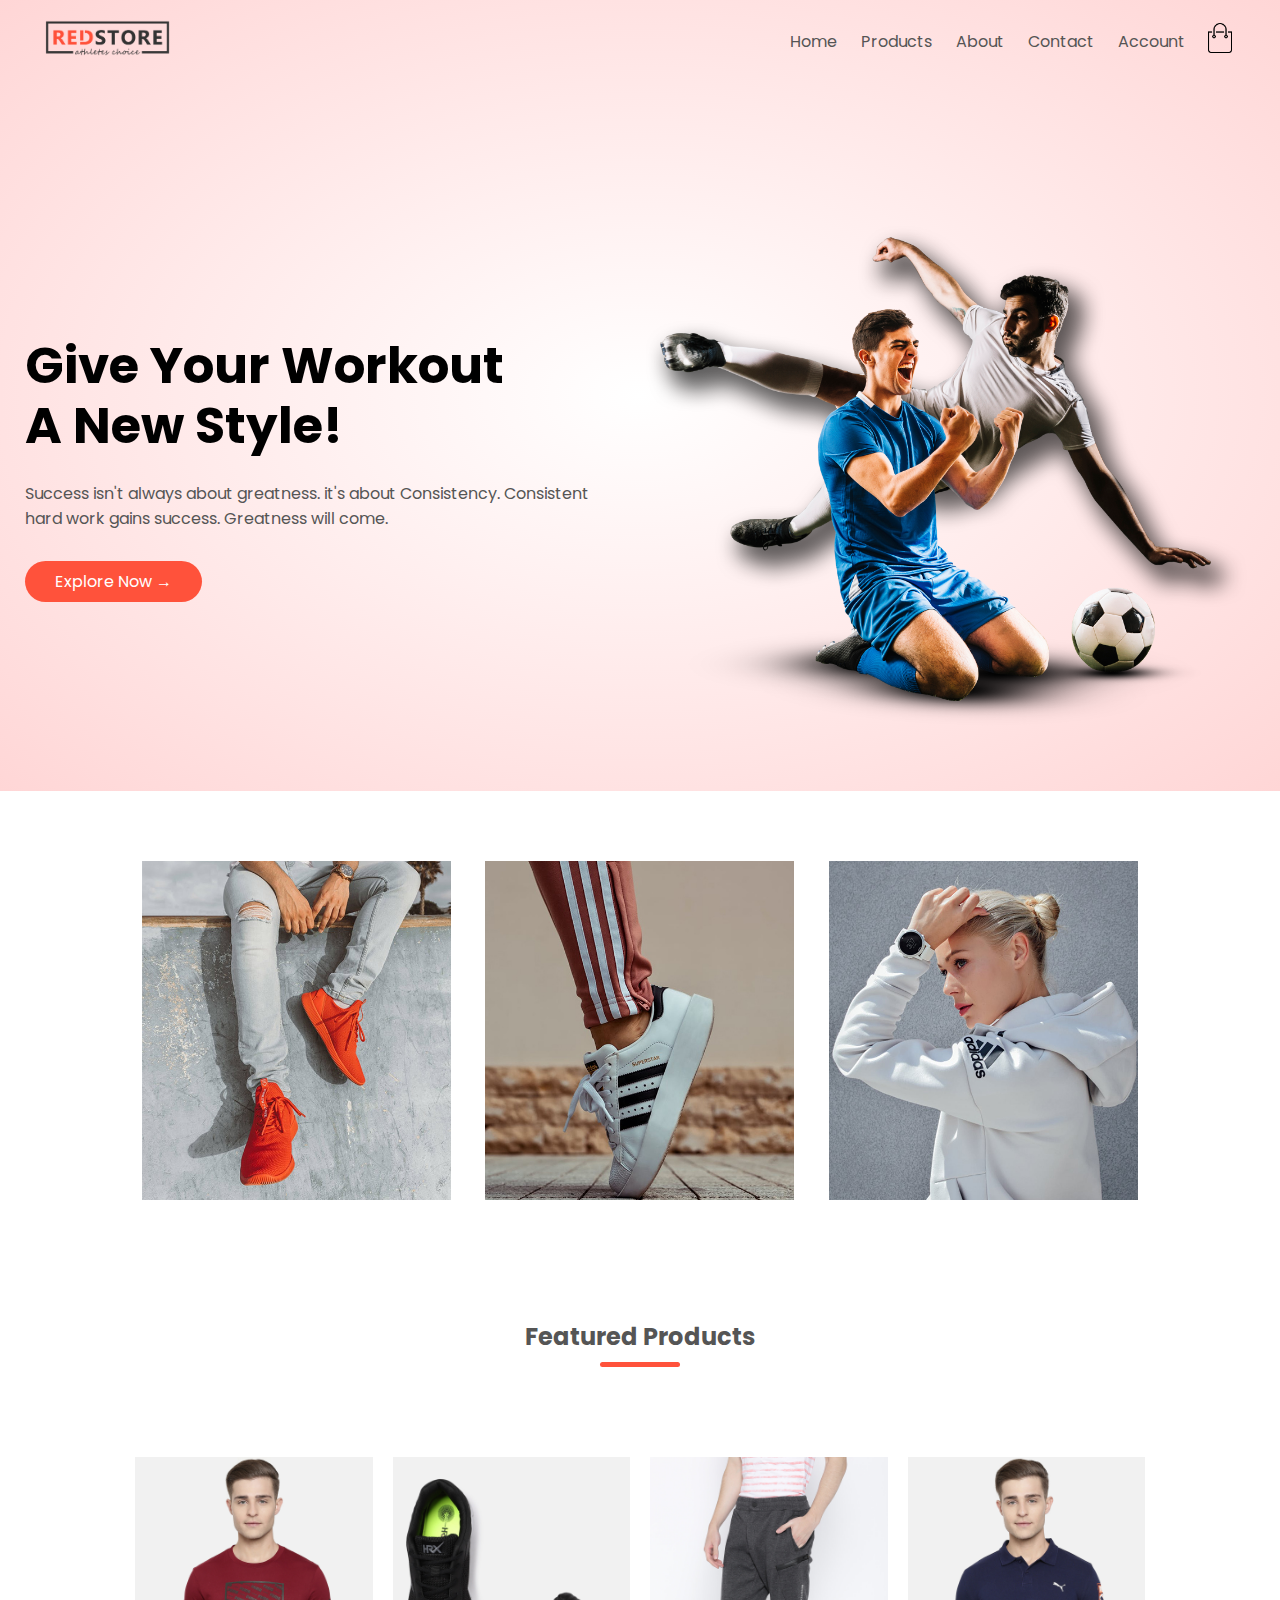
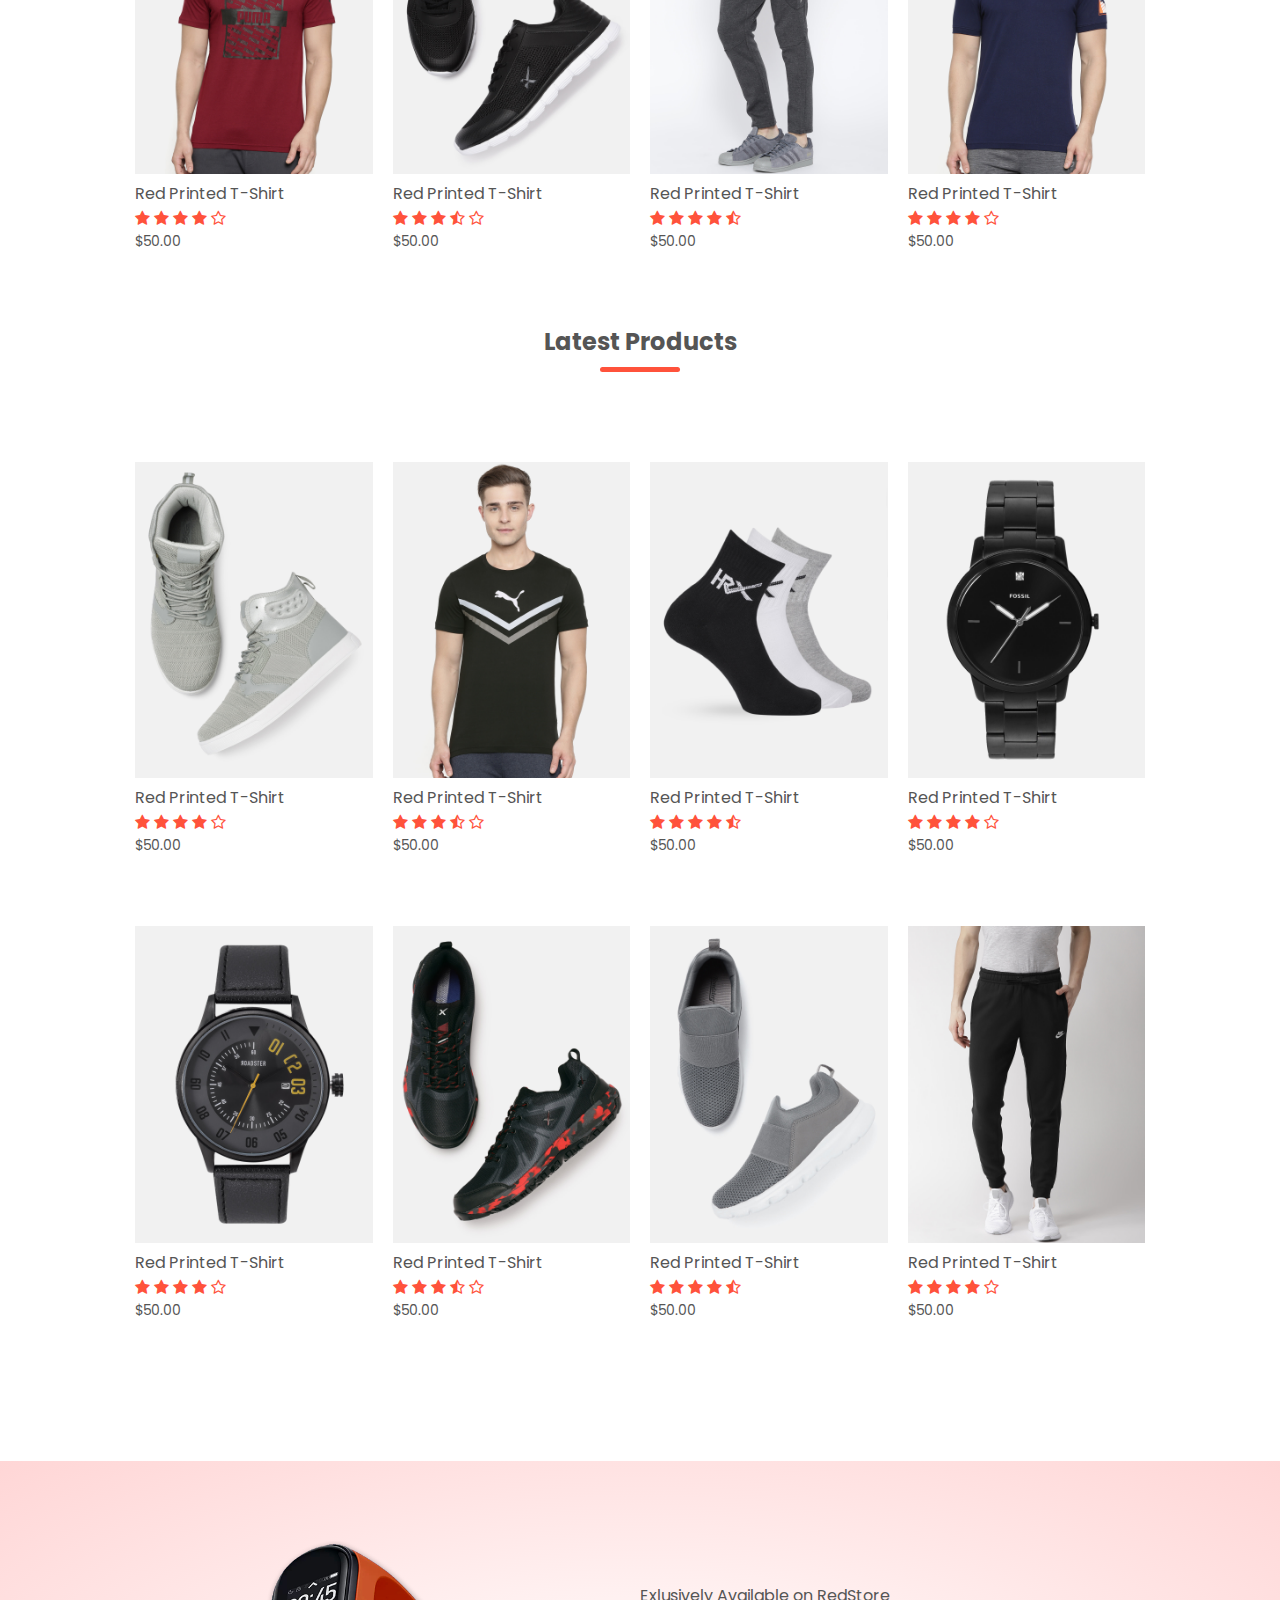
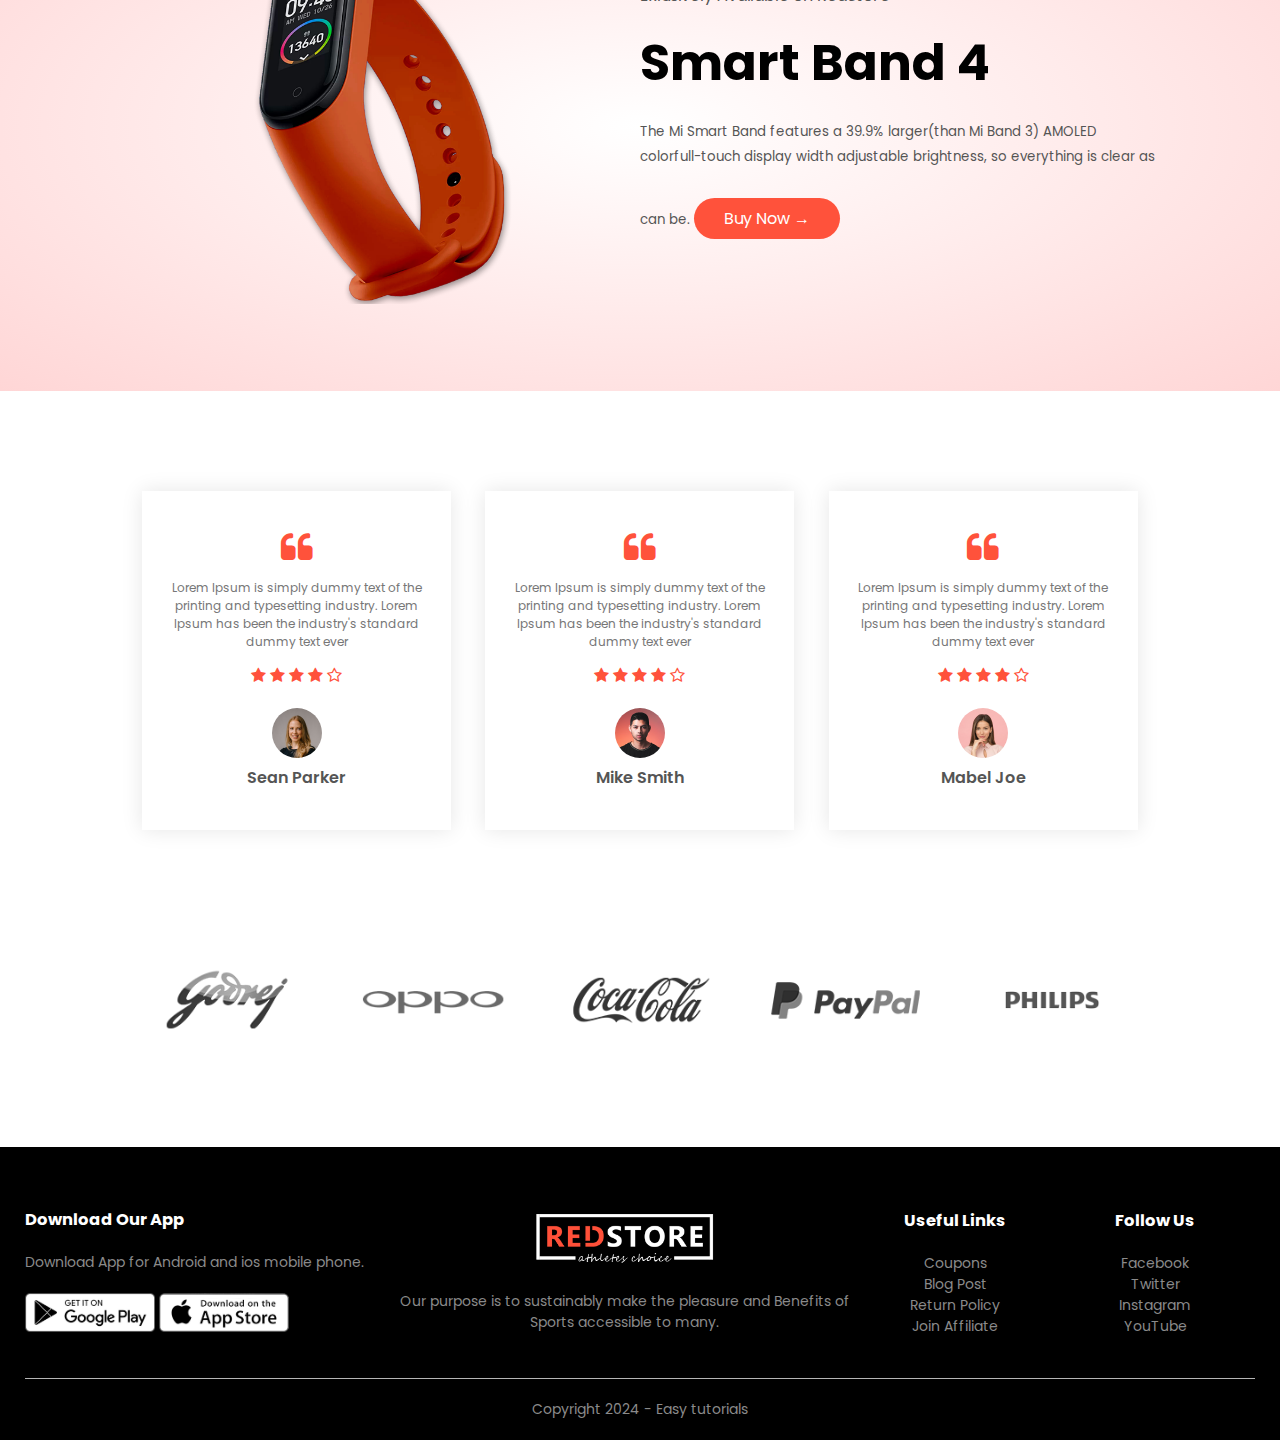
<file: index.html>
<!--  --------url of website=https://yu12suf.github.io/E-CommerceWebsite/  ----- -->
<!DOCTYPE html>
<html lang="en">
<head>
    <meta charset="UTF-8">
    <meta name="viewport" content="width=device-width, initial-scale=1.0">
    <title>Redstore | E-Commerce Website Design</title>
    <link rel="stylesheet" href="style.css">
    <link href="https://fonts.googleapis.com/css?family=Poppins:400,500,600,700,800" rel="stylesheet">
    
    <link rel="stylesheet" href="https://maxcdn.bootstrapcdn.com/font-awesome/4.7.0/css/font-awesome.min.css">
</head>
<body>

    <div class="header">
    <div class="container">
        <div class="navbar">
            <div class="logo">
               <a href="index.html"><img src="images/logo.png" width="125px"></a>
            </div>
            <nav>
                <ul id="MenuItems">
                    <li><a href="index.html">Home</a></li>
                    <li><a href="products.html">Products</a></li>
                    <li><a href="">About</a></li>
                    <li><a href="">Contact</a></li>
                    <li><a href="account.html">Account</a></li>
                </ul>
            </nav>
            <a href="cart.html"><img src="images/cart.png" width="30px" height="30px"></a>
            <img src="images/menu.png" class="menu-icon" onclick="menutoggle()">
        </div>
        <div class="row">
            <div class="col-2">
                <h1>Give Your Workout<br>A New Style!</h1>
                <p>Success isn't always about greatness. it's about 
                 Consistency. Consistent<br>hard work gains success. Greatness will come.   
                </p>
                <a href="" class="btn">Explore Now &#8594;</a>
            </div>
            <div class="col-2">
                 <img src="images/image1.png">
            </div>
        </div>
    </div>
</div>

<!--- ------------featured categories ------------ --->
    <div class="categories">
        <div class="small-container">
            <div class="row">
                <div class="col-3">
                    <img src="images/category-1.jpg">
                </div>
                <div class="col-3">
                    <img src="images/category-2.jpg">
                </div>
                <div class="col-3">
                    <img src="images/category-3.jpg">
                </div>
            </div>
        </div>
        
    </div>

<!---------------------featured products----------->    
    <div class="small-container">
        <h2 class="title">Featured Products</h2>
        <div class="row">
            <div class="col-4">
                <a href="product_details.html"><img src="images/product-1.jpg"></a>
                <a href="product_details.html"><h4>Red Printed T-Shirt</h4></a>
                <div class="rating">
                    <i class="fa fa-star"></i>
                    <i class="fa fa-star"></i>
                    <i class="fa fa-star"></i>
                    <i class="fa fa-star"></i>
                    <i class="fa fa-star-o"></i>
                </div>
                <p>$50.00</p>
            </div>
            <div class="col-4">
                <img src="images/product-2.jpg">
                <h4>Red Printed T-Shirt</h4>
                <div class="rating">
                    <i class="fa fa-star"></i>
                    <i class="fa fa-star"></i>
                    <i class="fa fa-star"></i>
                    <i class="fa fa-star-half-o"></i>
                    <i class="fa fa-star-o"></i>
                </div>
                <p>$50.00</p>
            </div>
            <div class="col-4">
                <img src="images/product-3.jpg">
                <h4>Red Printed T-Shirt</h4>
                <div class="rating">
                    <i class="fa fa-star"></i>
                    <i class="fa fa-star"></i>
                    <i class="fa fa-star"></i>
                    <i class="fa fa-star"></i>
                    <i class="fa fa-star-half-o"></i>
                </div>
                <p>$50.00</p>
            </div>
            <div class="col-4">
                <img src="images/product-4.jpg">
                <h4>Red Printed T-Shirt</h4>
                <div class="rating">
                    <i class="fa fa-star"></i>
                    <i class="fa fa-star"></i>
                    <i class="fa fa-star"></i>
                    <i class="fa fa-star"></i>
                    <i class="fa fa-star-o"></i>
                </div>
                <p>$50.00</p>
            </div>
        </div>
        <h2 class="title">Latest Products</h2>
        <div class="row">
            <div class="col-4">
                <img src="images/product-5.jpg">
                <h4>Red Printed T-Shirt</h4>
                <div class="rating">
                    <i class="fa fa-star"></i>
                    <i class="fa fa-star"></i>
                    <i class="fa fa-star"></i>
                    <i class="fa fa-star"></i>
                    <i class="fa fa-star-o"></i>
                </div>
                <p>$50.00</p>
            </div>
            <div class="col-4">
                <img src="images/product-6.jpg">
                <h4>Red Printed T-Shirt</h4>
                <div class="rating">
                    <i class="fa fa-star"></i>
                    <i class="fa fa-star"></i>
                    <i class="fa fa-star"></i>
                    <i class="fa fa-star-half-o"></i>
                    <i class="fa fa-star-o"></i>
                </div>
                <p>$50.00</p>
            </div>
            <div class="col-4">
                <img src="images/product-7.jpg">
                <h4>Red Printed T-Shirt</h4>
                <div class="rating">
                    <i class="fa fa-star"></i>
                    <i class="fa fa-star"></i>
                    <i class="fa fa-star"></i>
                    <i class="fa fa-star"></i>
                    <i class="fa fa-star-half-o"></i>
                </div>
                <p>$50.00</p>
            </div>
            <div class="col-4">
                <img src="images/product-8.jpg">
                <h4>Red Printed T-Shirt</h4>
                <div class="rating">
                    <i class="fa fa-star"></i>
                    <i class="fa fa-star"></i>
                    <i class="fa fa-star"></i>
                    <i class="fa fa-star"></i>
                    <i class="fa fa-star-o"></i>
                </div>
                <p>$50.00</p>
            </div>
        </div>
        <div class="row">
            <div class="col-4">
                <img src="images/product-9.jpg">
                <h4>Red Printed T-Shirt</h4>
                <div class="rating">
                    <i class="fa fa-star"></i>
                    <i class="fa fa-star"></i>
                    <i class="fa fa-star"></i>
                    <i class="fa fa-star"></i>
                    <i class="fa fa-star-o"></i>
                </div>
                <p>$50.00</p>
            </div>
            <div class="col-4">
                <img src="images/product-10.jpg">
                <h4>Red Printed T-Shirt</h4>
                <div class="rating">
                    <i class="fa fa-star"></i>
                    <i class="fa fa-star"></i>
                    <i class="fa fa-star"></i>
                    <i class="fa fa-star-half-o"></i>
                    <i class="fa fa-star-o"></i>
                </div>
                <p>$50.00</p>
            </div>
            <div class="col-4">
                <img src="images/product-11.jpg">
                <h4>Red Printed T-Shirt</h4>
                <div class="rating">
                    <i class="fa fa-star"></i>
                    <i class="fa fa-star"></i>
                    <i class="fa fa-star"></i>
                    <i class="fa fa-star"></i>
                    <i class="fa fa-star-half-o"></i>
                </div>
                <p>$50.00</p>
            </div>
            <div class="col-4">
                <img src="images/product-12.jpg">
                <h4>Red Printed T-Shirt</h4>
                <div class="rating">
                    <i class="fa fa-star"></i>
                    <i class="fa fa-star"></i>
                    <i class="fa fa-star"></i>
                    <i class="fa fa-star"></i>
                    <i class="fa fa-star-o"></i>
                </div>
                <p>$50.00</p>
            </div>
        </div>
    </div>
 <!----------- offer ----------->   
    <div class="offer">
        <div class="small-container">
            <div class="row">
                <div class="col-2">
                    <img src="images/exclusive.png" class="offer-img">
                </div>
                <div class="col-2">
                     <p>Exlusively Available on RedStore</p>
                     <h1>Smart Band 4</h1>
                     <small>The Mi Smart Band features a 39.9% larger(than Mi Band 3) AMOLED colorfull-touch display width
                       adjustable brightness, so everything is clear as can be.</small>
                     <a href="" class="btn">Buy Now &#8594;</a>
                </div>
            </div>
        </div>
    </div>

  <!----------- testimonial ------------->  
      <div class="testimonial">
        <div class="small-container">
            <div class="row">
                <div class="col-3">
                    <i class="fa fa-quote-left"></i>
                    <p>Lorem Ipsum is simply dummy text of the printing
                     and typesetting industry. Lorem Ipsum has been the
                     industry's standard dummy text ever   
                    </p>
                    <div class="rating">
                        <i class="fa fa-star"></i>
                        <i class="fa fa-star"></i>
                        <i class="fa fa-star"></i>
                        <i class="fa fa-star"></i>
                        <i class="fa fa-star-o"></i>
                    </div>
                    <img src="images/user-1.png">
                    <h3>Sean Parker</h3>
                </div>
                <div class="col-3">
                    <i class="fa fa-quote-left"></i>
                    <p>Lorem Ipsum is simply dummy text of the printing
                     and typesetting industry. Lorem Ipsum has been the
                     industry's standard dummy text ever   
                    </p>
                    <div class="rating">
                        <i class="fa fa-star"></i>
                        <i class="fa fa-star"></i>
                        <i class="fa fa-star"></i>
                        <i class="fa fa-star"></i>
                        <i class="fa fa-star-o"></i>
                    </div>
                    <img src="images/user-2.png">
                    <h3>Mike Smith</h3>
                </div>
                <div class="col-3">
                    <i class="fa fa-quote-left"></i>
                    <p>Lorem Ipsum is simply dummy text of the printing
                     and typesetting industry. Lorem Ipsum has been the
                     industry's standard dummy text ever   
                    </p>
                    <div class="rating">
                        <i class="fa fa-star"></i>
                        <i class="fa fa-star"></i>
                        <i class="fa fa-star"></i>
                        <i class="fa fa-star"></i>
                        <i class="fa fa-star-o"></i>
                    </div>
                    <img src="images/user-3.png">
                    <h3>Mabel Joe</h3>
                </div>
            </div>
        </div>
      </div>
 <!---------- brands ------------>  
      <div class="brands">
           <div class="small-container">
               <div class="row">
                   <div class="col-5">
                        <img src="images/logo-godrej.png">
                   </div>
                   <div class="col-5">
                        <img src="images/logo-oppo.png">
                   </div>
                   <div class="col-5">
                        <img src="images/logo-coca-cola.png">
                   </div>
                   <div class="col-5">
                        <img src="images/logo-paypal.png">
                   </div>
                   <div class="col-5">
                        <img src="images/logo-philips.png">
                   </div>
               </div>
           </div>
      </div> 
      
 <!------------ footer ----------> 
 <div class="footer">
    <div class="container">
        <div class="row">
            <div class="footer-col-1">
                <h3>Download Our App</h3>
                <p>Download App for Android and ios mobile phone.</p>
                <div class="app-logo">
                    <img src="images/play-store.png">
                    <img src="images/app-store.png">
                </div>
            </div>
            <div class="footer-col-2">
                <img src="images/logo-white.png">
                <p>Our purpose is to sustainably make the pleasure and
                Benefits of Sports accessible to many.</p>
            </div>
            <div class="footer-col-3">
                <h3>Useful Links</h3>
                <ul>
                    <li>Coupons</li>
                    <li>Blog Post</li>
                    <li>Return Policy</li>
                    <li>Join Affiliate</li>
                </ul>
            </div>
            <div class="footer-col-4">
                <h3>Follow Us</h3>
                <ul>
                    <li>Facebook</li>
                    <li>Twitter</li>
                    <li>Instagram</li>
                    <li>YouTube</li>
                </ul>
            </div>
        </div>
        <hr>
        <p class="copyright">Copyright 2024 - Easy tutorials</p>
    </div>
 </div>    
<!---------- js for toggle menu---------->
    <script>
        var MenuItems = document.getElementById("MenuItems");

        MenuItems.style.maxHeight = "0px";

        function menutoggle(){
            if(MenuItems.style.maxHeight == "0px"){
                MenuItems.style.maxHeight = "200px";
            }else{
                MenuItems.style.maxHeight = "0";
            }
        }
    </script>
</body>
</html>
</file>
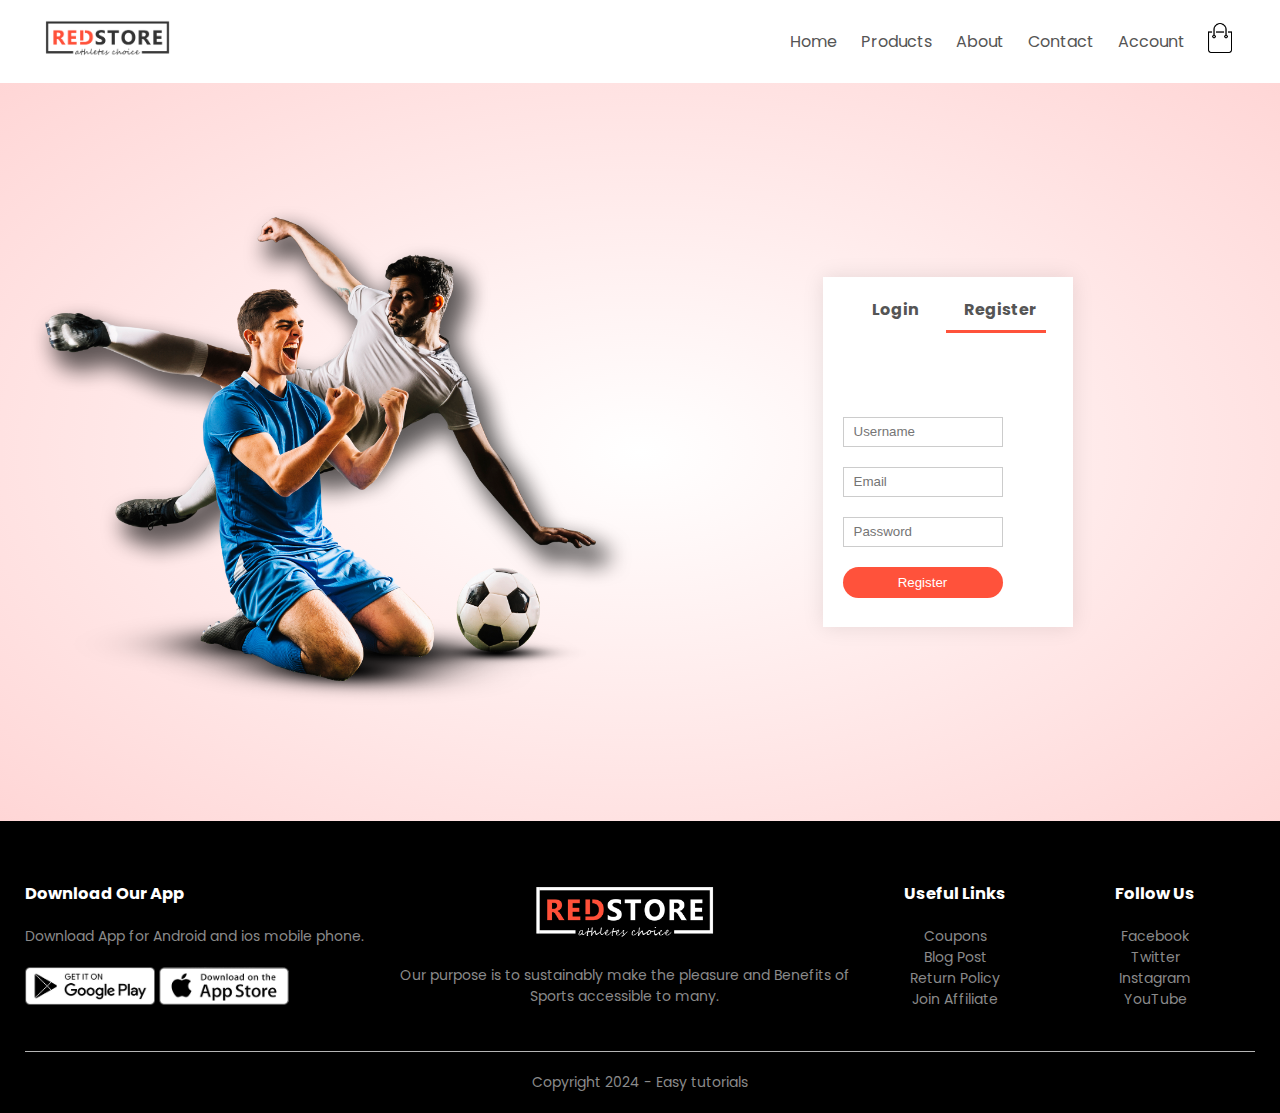
<file: account.html>
<!DOCTYPE html>
<html lang="en">
<head>
    <meta charset="UTF-8">
    <meta name="viewport" content="width=device-width, initial-scale=1.0">
    <title>All Products - Redstore</title>
    <link rel="stylesheet" href="style.css">
    <link href="https://fonts.googleapis.com/css?family=Poppins:400,500,600,700,800" rel="stylesheet">
    
    <link rel="stylesheet" href="https://maxcdn.bootstrapcdn.com/font-awesome/4.7.0/css/font-awesome.min.css">
</head>
<body>

    
    <div class="container">
        <div class="navbar">
            <div class="logo">
                <a href="index.html"><img src="images/logo.png" width="125px"></a>
            </div>
            <nav>
                <ul id="MenuItems">
                    <li><a href="index.html">Home</a></li>
                    <li><a href="products.html">Products</a></li>
                    <li><a href="">About</a></li>
                    <li><a href="">Contact</a></li>
                    <li><a href="account.html">Account</a></li>
                </ul>
            </nav>
            <a href="cart.html"><img src="images/cart.png" width="30px" height="30px"></a>
            <img src="images/menu.png" class="menu-icon" onclick="menutoggle()">
        </div>
        
    </div>

  <!----------account page-------->
  <div class="account-page">
    <div class="container">
        <div class="row">
            <div class="col-2">
                <img src="images/image1.png" width="100%">
            </div>
            <div class="col-2">
                <div class="form-container">
                    <div class="form-btn">
                        <span onclick="login()">Login</span>
                        <span onclick="register()">Register</span>
                        <hr id="Indicator">
                    </div>

                    <form id="LoginForm">
                        <input type="text" placeholder="Username">
                        <input type="password" placeholder="Password">
                        <button type="submit" class="btn">Login</button>
                        <a href="">Forgot password</a>
                    </form>

                    <form id="RegForm">
                        <input type="text" placeholder="Username">
                        <input type="email" placeholder="Email">
                        <input type="password" placeholder="Password">
                        <button type="submit" class="btn">Register</button>
                        
                    </form>
                </div>
            </div>
        </div>
    </div>
  </div>

 <!------------ footer ----------> 
 <div class="footer">
    <div class="container">
        <div class="row">
            <div class="footer-col-1">
                <h3>Download Our App</h3>
                <p>Download App for Android and ios mobile phone.</p>
                <div class="app-logo">
                    <img src="images/play-store.png">
                    <img src="images/app-store.png">
                </div>
            </div>
            <div class="footer-col-2">
                <img src="images/logo-white.png">
                <p>Our purpose is to sustainably make the pleasure and
                Benefits of Sports accessible to many.</p>
            </div>
            <div class="footer-col-3">
                <h3>Useful Links</h3>
                <ul>
                    <li>Coupons</li>
                    <li>Blog Post</li>
                    <li>Return Policy</li>
                    <li>Join Affiliate</li>
                </ul>
            </div>
            <div class="footer-col-4">
                <h3>Follow Us</h3>
                <ul>
                    <li>Facebook</li>
                    <li>Twitter</li>
                    <li>Instagram</li>
                    <li>YouTube</li>
                </ul>
            </div>
        </div>
        <hr>
        <p class="copyright">Copyright 2024 - Easy tutorials</p>
    </div>
 </div>    
<!---------- js for toggle menu---------->
    <script>
        var MenuItems = document.getElementById("MenuItems");

        MenuItems.style.maxHeight = "0px";

        function menutoggle(){
            if(MenuItems.style.maxHeight == "0px"){
                MenuItems.style.maxHeight = "200px";
            }else{
                MenuItems.style.maxHeight = "0";
            }
        }
    </script>

 <!------------js for toggle form-------->  
     <script>
        var LoginForm = document.getElementById("LoginForm");
        var RegForm = document.getElementById("RegForm");
        var Indicator = document.getElementById("Indicator");

        function register(){
            RegForm.style.transform = "translateX(0px)";
            LoginForm.style.transform = "translateX(0px)";
            Indicator.style.transform = "translateX(100px)";
        }
        function login(){
            RegForm.style.transform = "translateX(300px)";
            LoginForm.style.transform = "translateX(300px)";
            Indicator.style.transform = "translateX(0px)";
        }
     </script> 

</body>
</html>
</file>
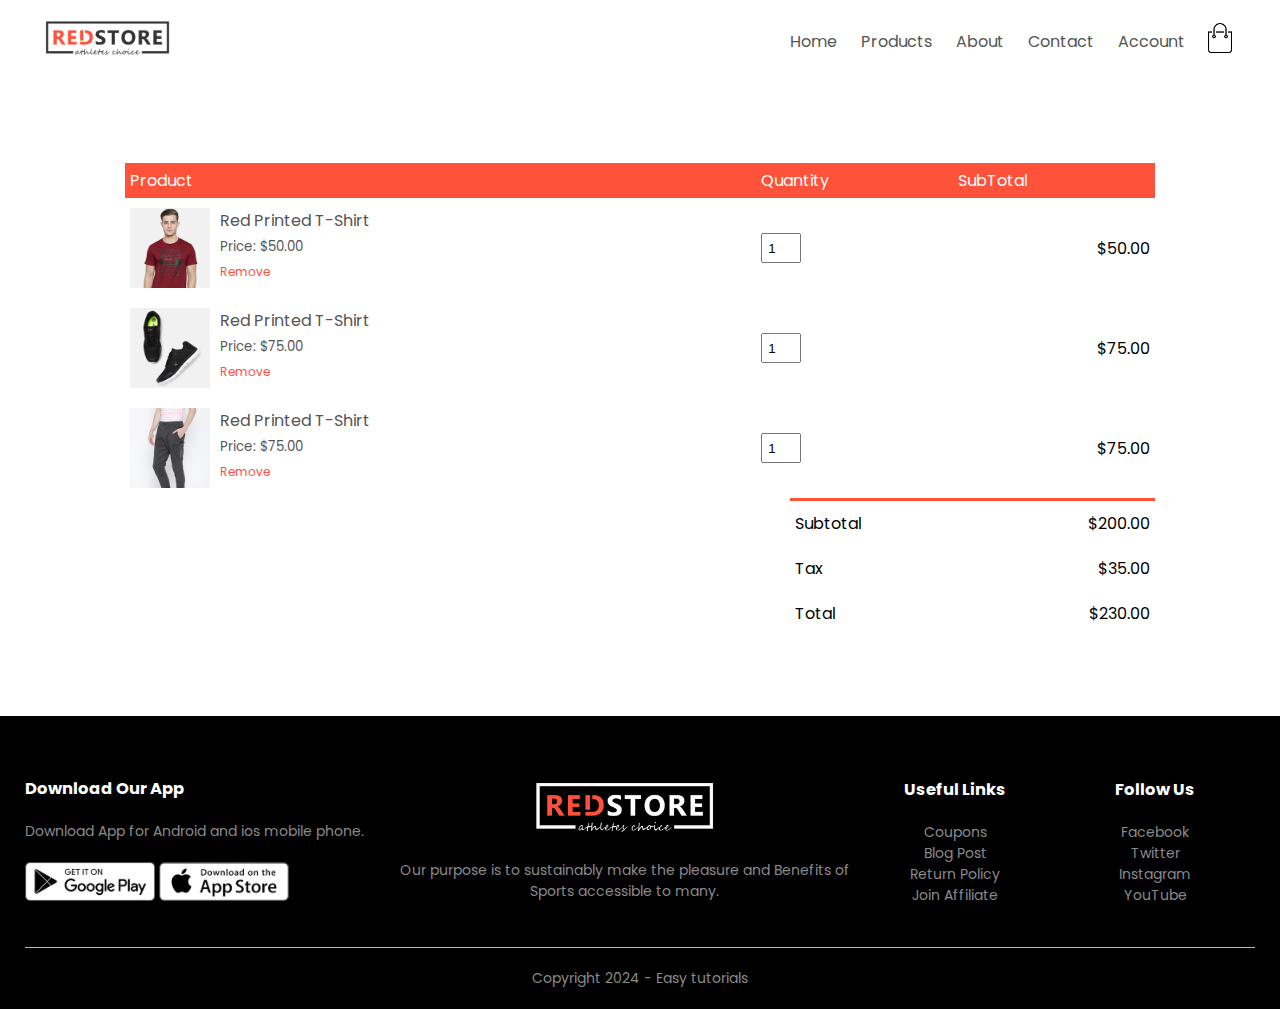
<file: cart.html>
<!DOCTYPE html>
<html lang="en">
<head>
    <meta charset="UTF-8">
    <meta name="viewport" content="width=device-width, initial-scale=1.0">
    <title>All Products - Redstore</title>
    <link rel="stylesheet" href="style.css">
    <link href="https://fonts.googleapis.com/css?family=Poppins:400,500,600,700,800" rel="stylesheet">
    
    <link rel="stylesheet" href="https://maxcdn.bootstrapcdn.com/font-awesome/4.7.0/css/font-awesome.min.css">
</head>
<body>

    
    <div class="container">
        <div class="navbar">
            <div class="logo">
                <a href="index.html"><img src="images/logo.png" width="125px"></a>
            </div>
            <nav>
                <ul id="MenuItems">
                    <li><a href="index.html">Home</a></li>
                    <li><a href="products.html">Products</a></li>
                    <li><a href="">About</a></li>
                    <li><a href="">Contact</a></li>
                    <li><a href="account.html">Account</a></li>
                </ul>
            </nav>
            <a href="cart.html"><img src="images/cart.png" width="30px" height="30px"></a>
            <img src="images/menu.png" class="menu-icon" onclick="menutoggle()">
        </div>
        
    </div>

  <!---------cart items details---------->  

  <div class="small-container cart-page">

    <table>
        <tr>
            <th>Product</th>
            <th>Quantity</th>
            <th>SubTotal</th>
        </tr>
        <tr>
            <td>
                <div class="cart-info">
                    <img src="images/buy-1.jpg">
                    <div>
                        <p>Red Printed T-Shirt</p>
                        <small>Price: $50.00</small>
                        <br>
                        <a href="">Remove</a>
                    </div>
                </div>
            </td>
            <td><input type="number" value="1"></td>
            <td>$50.00</td>
        </tr>
        <tr>
            <td>
                <div class="cart-info">
                    <img src="images/buy-2.jpg">
                    <div>
                        <p>Red Printed T-Shirt</p>
                        <small>Price: $75.00</small>
                        <br>
                        <a href="">Remove</a>
                    </div>
                </div>
            </td>
            <td><input type="number" value="1"></td>
            <td>$75.00</td>
        </tr>
        <tr>
            <td>
                <div class="cart-info">
                    <img src="images/buy-3.jpg">
                    <div>
                        <p>Red Printed T-Shirt</p>
                        <small>Price: $75.00</small>
                        <br>
                        <a href="">Remove</a>
                    </div>
                </div>
            </td>
            <td><input type="number" value="1"></td>
            <td>$75.00</td>
        </tr>
    </table>

    <div class="total-price">

        <table>
            <tr>
                <td>Subtotal</td>
                <td>$200.00</td>
            </tr>
            <tr>
                <td>Tax</td>
                <td>$35.00</td>
            </tr>
            <tr>
                <td>Total</td>
                <td>$230.00</td>
            </tr>
        </table>
    </div>
  </div>

 <!------------ footer ----------> 
 <div class="footer">
    <div class="container">
        <div class="row">
            <div class="footer-col-1">
                <h3>Download Our App</h3>
                <p>Download App for Android and ios mobile phone.</p>
                <div class="app-logo">
                    <img src="images/play-store.png">
                    <img src="images/app-store.png">
                </div>
            </div>
            <div class="footer-col-2">
                <img src="images/logo-white.png">
                <p>Our purpose is to sustainably make the pleasure and
                Benefits of Sports accessible to many.</p>
            </div>
            <div class="footer-col-3">
                <h3>Useful Links</h3>
                <ul>
                    <li>Coupons</li>
                    <li>Blog Post</li>
                    <li>Return Policy</li>
                    <li>Join Affiliate</li>
                </ul>
            </div>
            <div class="footer-col-4">
                <h3>Follow Us</h3>
                <ul>
                    <li>Facebook</li>
                    <li>Twitter</li>
                    <li>Instagram</li>
                    <li>YouTube</li>
                </ul>
            </div>
        </div>
        <hr>
        <p class="copyright">Copyright 2024 - Easy tutorials</p>
    </div>
 </div>    
<!---------- js for toggle menu---------->
    <script>
        var MenuItems = document.getElementById("MenuItems");

        MenuItems.style.maxHeight = "0px";

        function menutoggle(){
            if(MenuItems.style.maxHeight == "0px"){
                MenuItems.style.maxHeight = "200px";
            }else{
                MenuItems.style.maxHeight = "0";
            }
        }
    </script>

</body>
</html>
</file>
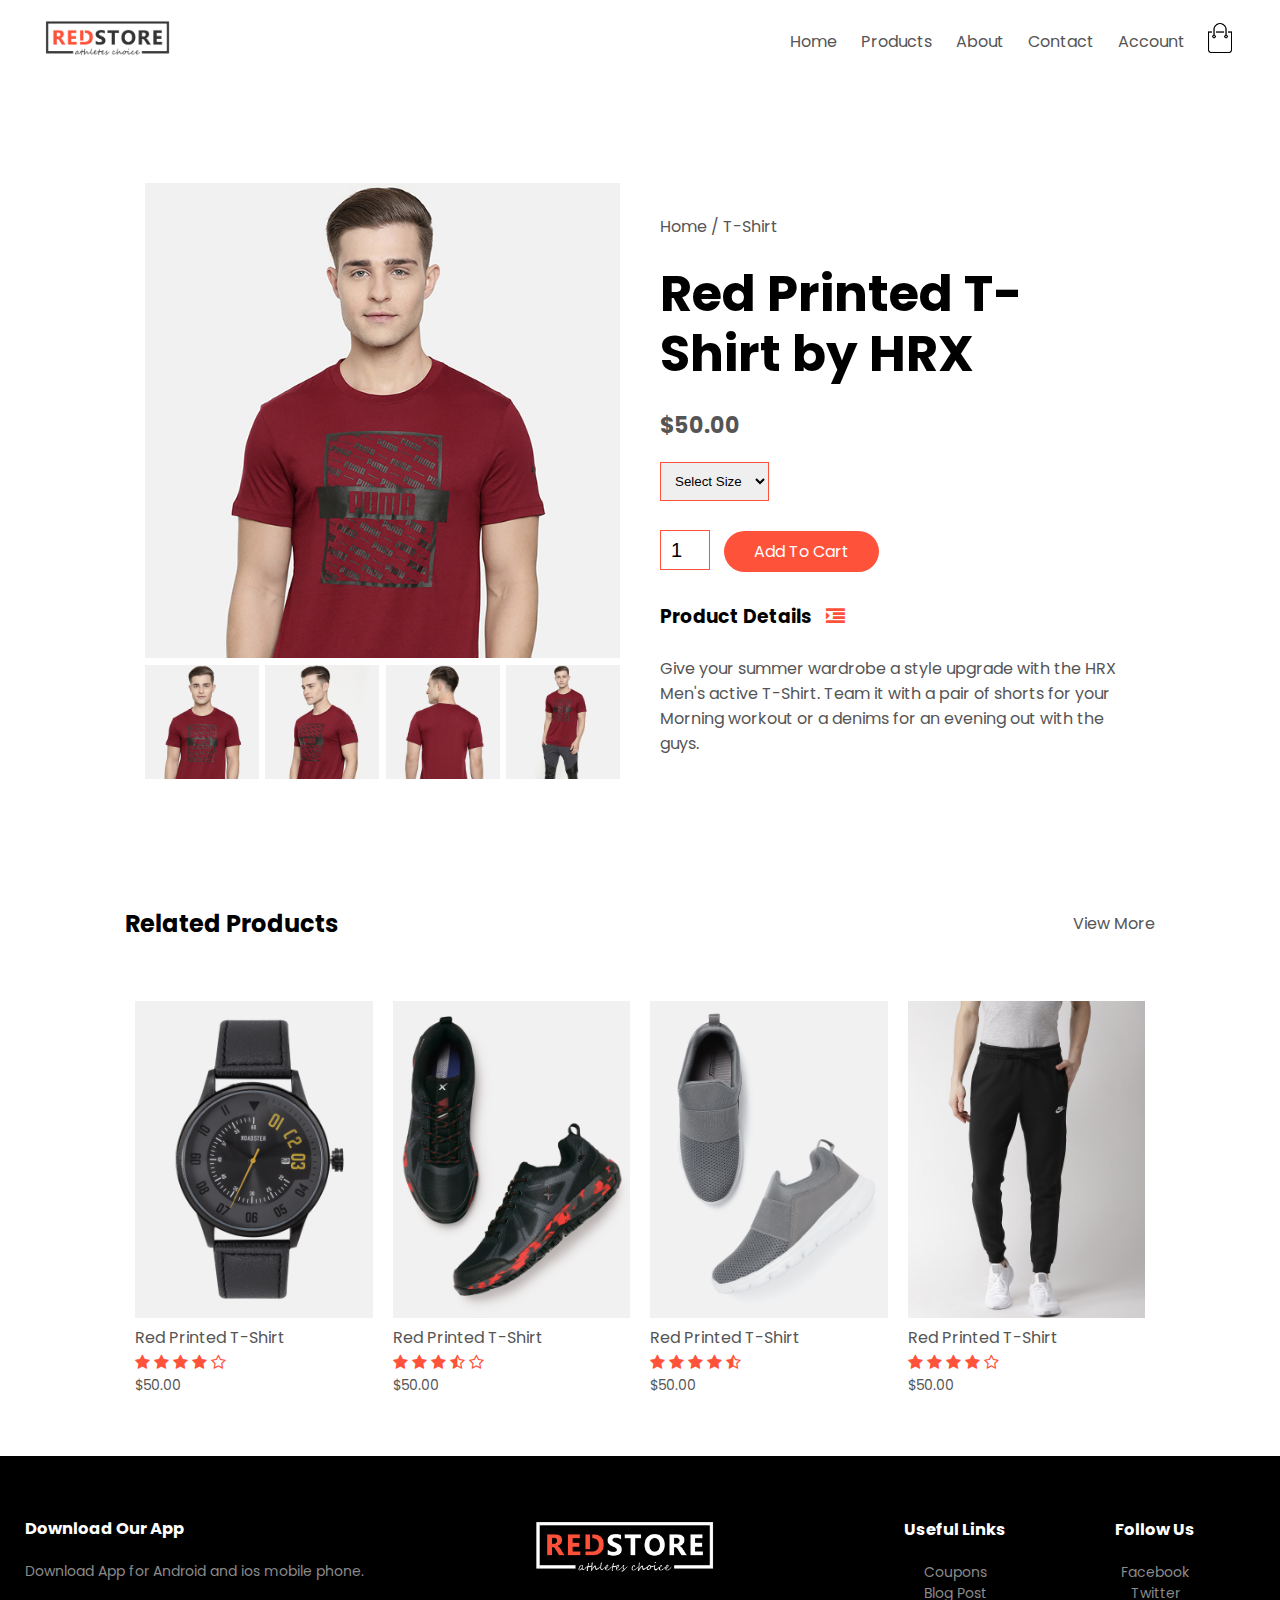
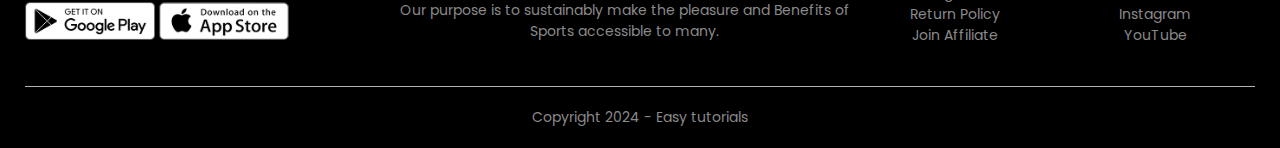
<file: product_details.html>
<!DOCTYPE html>
<html lang="en">
<head>
    <meta charset="UTF-8">
    <meta name="viewport" content="width=device-width, initial-scale=1.0">
    <title>All Products - Redstore</title>
    <link rel="stylesheet" href="style.css">
    <link href="https://fonts.googleapis.com/css?family=Poppins:400,500,600,700,800" rel="stylesheet">
    
    <link rel="stylesheet" href="https://maxcdn.bootstrapcdn.com/font-awesome/4.7.0/css/font-awesome.min.css">
</head>
<body>

    
    <div class="container">
        <div class="navbar">
            <div class="logo">
                <a href="index.html"><img src="images/logo.png" width="125px"></a>
            </div>
            <nav>
                <ul id="MenuItems">
                    <li><a href="index.html">Home</a></li>
                    <li><a href="products.html">Products</a></li>
                    <li><a href="">About</a></li>
                    <li><a href="">Contact</a></li>
                    <li><a href="account.html">Account</a></li>
                </ul>
            </nav>
            <a href="cart.html"><img src="images/cart.png" width="30px" height="30px"></a>
            <img src="images/menu.png" class="menu-icon" onclick="menutoggle()">
        </div>
        
    </div>

    <!---------------- single product details ------------>

    <div class="small-container single-product">
        <div class="row">
            <div class="col-2">
                <img src="images/gallery-1.jpg" width="100%" id="productImg">
                <div class="small-img-row">
                    <div class="small-img-col">
                        <img src="images/gallery-1.jpg" width="100%" class="small-img">
                    </div>
                    <div class="small-img-col">
                        <img src="images/gallery-2.jpg" width="100%" class="small-img">
                    </div>
                    <div class="small-img-col">
                        <img src="images/gallery-3.jpg" width="100%" class="small-img">
                    </div>
                    <div class="small-img-col">
                        <img src="images/gallery-4.jpg" width="100%" class="small-img">
                    </div>
                </div>
            </div>
            <div class="col-2">
                 <p>Home / T-Shirt</p>
                 <h1>Red Printed T-Shirt by HRX</h1>
                 <h4>$50.00</h4>
                 <select>
                    <option>Select Size</option>
                    <option>XXL</option>
                    <option>XL</option>
                    <option>Large</option>
                    <option>Medium</option>
                    <option>Small</option>
                 </select>
                 <input type="number" value="1">
                 <a href="" class="btn">Add To Cart</a>
                 <h3>Product Details <i class="fa fa-indent"></i></h3>
                 <br>
                 <p>Give your summer wardrobe a style upgrade with the HRX
                  Men's active T-Shirt. Team it with a pair of shorts for your 
                  Morning workout or a denims for an evening out with the guys.</p>
            </div>
        </div>
    </div>
  <!-------------title---------->
    <div class="small-container">
        <div class="row row-2">
            <h2>Related Products</h2>
            <p>View More</p>
        </div>
    </div>

  <!------------products--------->
    <div class="small-container">   
        <div class="row">
            <div class="col-4">
                <img src="images/product-9.jpg">
                <h4>Red Printed T-Shirt</h4>
                <div class="rating">
                    <i class="fa fa-star"></i>
                    <i class="fa fa-star"></i>
                    <i class="fa fa-star"></i>
                    <i class="fa fa-star"></i>
                    <i class="fa fa-star-o"></i>
                </div>
                <p>$50.00</p>
            </div>
            <div class="col-4">
                <img src="images/product-10.jpg">
                <h4>Red Printed T-Shirt</h4>
                <div class="rating">
                    <i class="fa fa-star"></i>
                    <i class="fa fa-star"></i>
                    <i class="fa fa-star"></i>
                    <i class="fa fa-star-half-o"></i>
                    <i class="fa fa-star-o"></i>
                </div>
                <p>$50.00</p>
            </div>
            <div class="col-4">
                <img src="images/product-11.jpg">
                <h4>Red Printed T-Shirt</h4>
                <div class="rating">
                    <i class="fa fa-star"></i>
                    <i class="fa fa-star"></i>
                    <i class="fa fa-star"></i>
                    <i class="fa fa-star"></i>
                    <i class="fa fa-star-half-o"></i>
                </div>
                <p>$50.00</p>
            </div>
            <div class="col-4">
                <img src="images/product-12.jpg">
                <h4>Red Printed T-Shirt</h4>
                <div class="rating">
                    <i class="fa fa-star"></i>
                    <i class="fa fa-star"></i>
                    <i class="fa fa-star"></i>
                    <i class="fa fa-star"></i>
                    <i class="fa fa-star-o"></i>
                </div>
                <p>$50.00</p>
            </div>
        </div>
        
    </div>

 <!------------ footer ----------> 
 <div class="footer">
    <div class="container">
        <div class="row">
            <div class="footer-col-1">
                <h3>Download Our App</h3>
                <p>Download App for Android and ios mobile phone.</p>
                <div class="app-logo">
                    <img src="images/play-store.png">
                    <img src="images/app-store.png">
                </div>
            </div>
            <div class="footer-col-2">
                <img src="images/logo-white.png">
                <p>Our purpose is to sustainably make the pleasure and
                Benefits of Sports accessible to many.</p>
            </div>
            <div class="footer-col-3">
                <h3>Useful Links</h3>
                <ul>
                    <li>Coupons</li>
                    <li>Blog Post</li>
                    <li>Return Policy</li>
                    <li>Join Affiliate</li>
                </ul>
            </div>
            <div class="footer-col-4">
                <h3>Follow Us</h3>
                <ul>
                    <li>Facebook</li>
                    <li>Twitter</li>
                    <li>Instagram</li>
                    <li>YouTube</li>
                </ul>
            </div>
        </div>
        <hr>
        <p class="copyright">Copyright 2024 - Easy tutorials</p>
    </div>
 </div>    
<!---------- js for toggle menu---------->
    <script>
        var MenuItems = document.getElementById("MenuItems");

        MenuItems.style.maxHeight = "0px";

        function menutoggle(){
            if(MenuItems.style.maxHeight == "0px"){
                MenuItems.style.maxHeight = "200px";
            }else{
                MenuItems.style.maxHeight = "0";
            }
        }
    </script>


 <!------------ js for product gallery ----------->

     <script>
        var productImg = document.getElementById("productImg");
        var SmallImg = document.getElementsByClassName("small-img");

          SmallImg[0].onclick = function(){
            productImg.src = SmallImg[0].src;
          }
          SmallImg[1].onclick = function(){
            productImg.src = SmallImg[1].src;
          }
          SmallImg[2].onclick = function(){
            productImg.src = SmallImg[2].src;
          }
          SmallImg[3].onclick = function(){
            productImg.src = SmallImg[3].src;
          }
     </script>

</body>
</html>
</file>
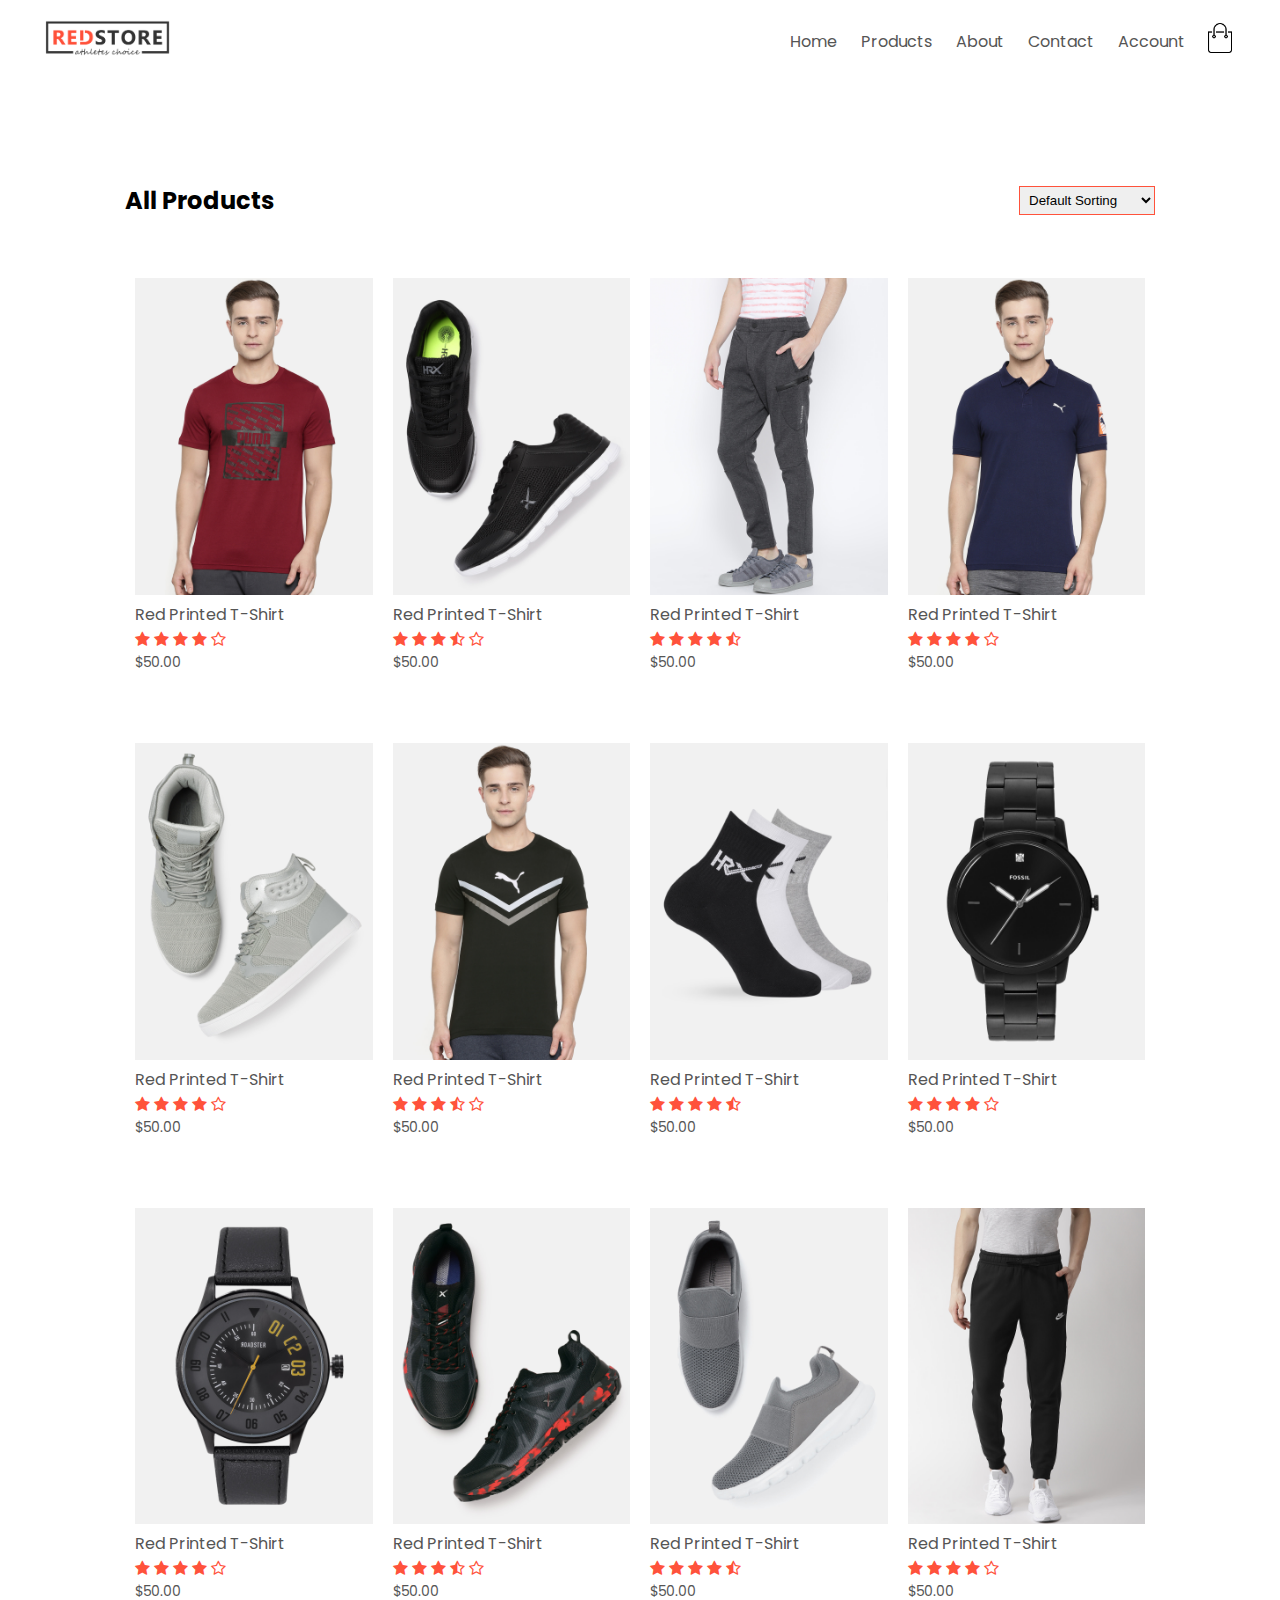
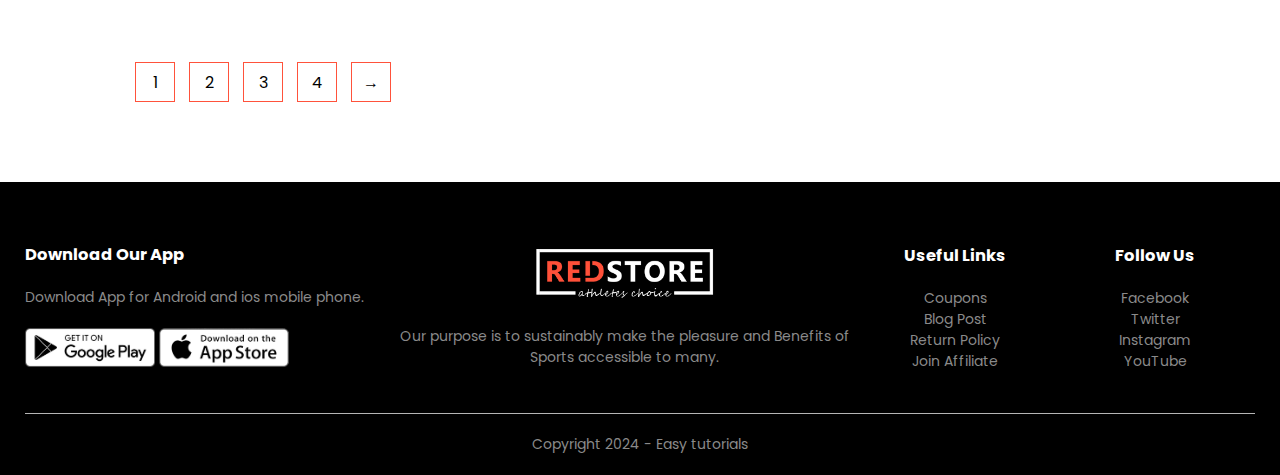
<file: products.html>
<!DOCTYPE html>
<html lang="en">
<head>
    <meta charset="UTF-8">
    <meta name="viewport" content="width=device-width, initial-scale=1.0">
    <title>All Products - Redstore</title>
    <link rel="stylesheet" href="style.css">
    <link href="https://fonts.googleapis.com/css?family=Poppins:400,500,600,700,800" rel="stylesheet">
    
    <link rel="stylesheet" href="https://maxcdn.bootstrapcdn.com/font-awesome/4.7.0/css/font-awesome.min.css">
</head>
<body>

    
    <div class="container">
        <div class="navbar">
            <div class="logo">
                <a href="index.html"><img src="images/logo.png" width="125px"></a>
            </div>
            <nav>
                <ul id="MenuItems">
                    <li><a href="index.html">Home</a></li>
                    <li><a href="products.html">Products</a></li>
                    <li><a href="">About</a></li>
                    <li><a href="">Contact</a></li>
                    <li><a href="account.html">Account</a></li>
                </ul>
            </nav>
            <a href="cart.html"><img src="images/cart.png" width="30px" height="30px"></a>
            <img src="images/menu.png" class="menu-icon" onclick="menutoggle()">
        </div>
        
    </div>

    <div class="small-container">
        <div class="row row-2">
            <h2>All Products</h2>
            <select>
                <option>Default Sorting</option>
                <option>Sort by price</option>
                <option>Sort by popularity</option>
                <option>Sort by rating</option>
                <option>Sort by sale</option>
            </select>
        </div>

        <div class="row">
            <div class="col-4">
                <img src="images/product-1.jpg">
                <h4>Red Printed T-Shirt</h4>
                <div class="rating">
                    <i class="fa fa-star"></i>
                    <i class="fa fa-star"></i>
                    <i class="fa fa-star"></i>
                    <i class="fa fa-star"></i>
                    <i class="fa fa-star-o"></i>
                </div>
                <p>$50.00</p>
            </div>
            <div class="col-4">
                <img src="images/product-2.jpg">
                <h4>Red Printed T-Shirt</h4>
                <div class="rating">
                    <i class="fa fa-star"></i>
                    <i class="fa fa-star"></i>
                    <i class="fa fa-star"></i>
                    <i class="fa fa-star-half-o"></i>
                    <i class="fa fa-star-o"></i>
                </div>
                <p>$50.00</p>
            </div>
            <div class="col-4">
                <img src="images/product-3.jpg">
                <h4>Red Printed T-Shirt</h4>
                <div class="rating">
                    <i class="fa fa-star"></i>
                    <i class="fa fa-star"></i>
                    <i class="fa fa-star"></i>
                    <i class="fa fa-star"></i>
                    <i class="fa fa-star-half-o"></i>
                </div>
                <p>$50.00</p>
            </div>
            <div class="col-4">
                <img src="images/product-4.jpg">
                <h4>Red Printed T-Shirt</h4>
                <div class="rating">
                    <i class="fa fa-star"></i>
                    <i class="fa fa-star"></i>
                    <i class="fa fa-star"></i>
                    <i class="fa fa-star"></i>
                    <i class="fa fa-star-o"></i>
                </div>
                <p>$50.00</p>
            </div>
        </div>
        
        <div class="row">
            <div class="col-4">
                <img src="images/product-5.jpg">
                <h4>Red Printed T-Shirt</h4>
                <div class="rating">
                    <i class="fa fa-star"></i>
                    <i class="fa fa-star"></i>
                    <i class="fa fa-star"></i>
                    <i class="fa fa-star"></i>
                    <i class="fa fa-star-o"></i>
                </div>
                <p>$50.00</p>
            </div>
            <div class="col-4">
                <img src="images/product-6.jpg">
                <h4>Red Printed T-Shirt</h4>
                <div class="rating">
                    <i class="fa fa-star"></i>
                    <i class="fa fa-star"></i>
                    <i class="fa fa-star"></i>
                    <i class="fa fa-star-half-o"></i>
                    <i class="fa fa-star-o"></i>
                </div>
                <p>$50.00</p>
            </div>
            <div class="col-4">
                <img src="images/product-7.jpg">
                <h4>Red Printed T-Shirt</h4>
                <div class="rating">
                    <i class="fa fa-star"></i>
                    <i class="fa fa-star"></i>
                    <i class="fa fa-star"></i>
                    <i class="fa fa-star"></i>
                    <i class="fa fa-star-half-o"></i>
                </div>
                <p>$50.00</p>
            </div>
            <div class="col-4">
                <img src="images/product-8.jpg">
                <h4>Red Printed T-Shirt</h4>
                <div class="rating">
                    <i class="fa fa-star"></i>
                    <i class="fa fa-star"></i>
                    <i class="fa fa-star"></i>
                    <i class="fa fa-star"></i>
                    <i class="fa fa-star-o"></i>
                </div>
                <p>$50.00</p>
            </div>
        </div>
        <div class="row">
            <div class="col-4">
                <img src="images/product-9.jpg">
                <h4>Red Printed T-Shirt</h4>
                <div class="rating">
                    <i class="fa fa-star"></i>
                    <i class="fa fa-star"></i>
                    <i class="fa fa-star"></i>
                    <i class="fa fa-star"></i>
                    <i class="fa fa-star-o"></i>
                </div>
                <p>$50.00</p>
            </div>
            <div class="col-4">
                <img src="images/product-10.jpg">
                <h4>Red Printed T-Shirt</h4>
                <div class="rating">
                    <i class="fa fa-star"></i>
                    <i class="fa fa-star"></i>
                    <i class="fa fa-star"></i>
                    <i class="fa fa-star-half-o"></i>
                    <i class="fa fa-star-o"></i>
                </div>
                <p>$50.00</p>
            </div>
            <div class="col-4">
                <img src="images/product-11.jpg">
                <h4>Red Printed T-Shirt</h4>
                <div class="rating">
                    <i class="fa fa-star"></i>
                    <i class="fa fa-star"></i>
                    <i class="fa fa-star"></i>
                    <i class="fa fa-star"></i>
                    <i class="fa fa-star-half-o"></i>
                </div>
                <p>$50.00</p>
            </div>
            <div class="col-4">
                <img src="images/product-12.jpg">
                <h4>Red Printed T-Shirt</h4>
                <div class="rating">
                    <i class="fa fa-star"></i>
                    <i class="fa fa-star"></i>
                    <i class="fa fa-star"></i>
                    <i class="fa fa-star"></i>
                    <i class="fa fa-star-o"></i>
                </div>
                <p>$50.00</p>
            </div>
        </div>
        <div class="page-btn">
            <span>1</span>
            <span>2</span>
            <span>3</span>
            <span>4</span>
            <span>&#8594;</span>
        </div>
    </div>

 <!------------ footer ----------> 
 <div class="footer">
    <div class="container">
        <div class="row">
            <div class="footer-col-1">
                <h3>Download Our App</h3>
                <p>Download App for Android and ios mobile phone.</p>
                <div class="app-logo">
                    <img src="images/play-store.png">
                    <img src="images/app-store.png">
                </div>
            </div>
            <div class="footer-col-2">
                <img src="images/logo-white.png">
                <p>Our purpose is to sustainably make the pleasure and
                Benefits of Sports accessible to many.</p>
            </div>
            <div class="footer-col-3">
                <h3>Useful Links</h3>
                <ul>
                    <li>Coupons</li>
                    <li>Blog Post</li>
                    <li>Return Policy</li>
                    <li>Join Affiliate</li>
                </ul>
            </div>
            <div class="footer-col-4">
                <h3>Follow Us</h3>
                <ul>
                    <li>Facebook</li>
                    <li>Twitter</li>
                    <li>Instagram</li>
                    <li>YouTube</li>
                </ul>
            </div>
        </div>
        <hr>
        <p class="copyright">Copyright 2024 - Easy tutorials</p>
    </div>
 </div>    
<!---------- js for toggle menu---------->
    <script>
        var MenuItems = document.getElementById("MenuItems");

        MenuItems.style.maxHeight = "0px";

        function menutoggle(){
            if(MenuItems.style.maxHeight == "0px"){
                MenuItems.style.maxHeight = "200px";
            }else{
                MenuItems.style.maxHeight = "0";
            }
        }
    </script>
</body>
</html>
</file>
<file: style.css>
*{
    margin: 0;
    padding: 0;
    box-sizing: border-box;
}
body{
    font-family: 'Poppins', sans-serif;
}
.navbar{
    display: flex;
    align-items: center;
    padding: 20px;
}
nav{
    flex: 1;
    text-align: right;
}
nav ul{
    display: inline-block;
    list-style-type: none;
}
nav ul li{
    display: inline-block;
    margin-right: 20px;
}
a{
    text-decoration: none;
    color: #555;
}
p{
    color: #555;
}
.container{
    max-width: 1300px;
    margin: auto;
    padding-left: 25px;
    padding-right: 25px;
}
.row{
    display: flex;
    align-items: center;
    flex-wrap: wrap;
    justify-content: space-around;
}
.col-2{
    flex-basis: 50%;
    min-width: 300px;
}
.col-2 img{
    max-width: 100%;
    padding: 50px 0;
}
.col-2 h1{
    font-size: 50px;
    line-height: 60px;
    margin: 25px 0;
}
.btn{
    display: inline-block;
    background: #ff523b;
    color: #fff;
    padding: 8px 30px;
    margin: 30px 0;
    border-radius: 30px;
    transition: background 0.5s;
}
.btn:hover{
    background: #563434;
}
.header{
    background: radial-gradient(#fff,#ffd6d6);
}
.header .row{
    margin-top: 70px;
}
.categories{
    margin: 70px 0;
}
.col-3{
    flex-basis:  30%;
    min-width: 250px;
    margin-bottom: 30px;
}
.col-3 img{
    width: 100%;
}
.small-container{
    max-width: 1080px;
    margin: auto;
    padding-left: 25px;
    padding-right: 25px;
}
.col-4{
    flex-basis: 25%;
    padding: 10px;
    min-width: 200px;
    margin-bottom: 50px;
    transition: transform 0.5s;
}
.col-4 img{
    width: 100%;
}
.title{
    text-align: center;
    margin: 0 auto 80px;
    position: relative;
    line-height: 60px;
    color: #555;
}
.title::after{
    content: '';
    background: #ff523b;
    width: 80px;
    height: 5px;
    border-radius: 5px;
    position: absolute;
    bottom: 0;
    left: 50%;
    transform: translateX(-50%);
}
h4{
    color: #555;
    font-weight: normal;
}
.col-4 p{
    font-size: 14px;
}
.rating .fa{
    color: #ff523b;
}
.col-4:hover{
    transform: translateY(-5px);
}

/*------------- offer -------------*/

.offer{
    background: radial-gradient(#fff,#ffd6d6);
    margin-top: 80px;
    padding: 30px 0;
}
.col-2 .offer-img{
    padding: 50px;
}
small{
    color: #555;
}

/*----------------testimonial-----------*/

.testimonial{
    padding-top: 100px;
}
.testimonial .col-3{
    text-align: center;
    padding: 40px 20px;
    box-shadow: 0 0 20px 0px rgba(0,0,0,0.1);
    cursor: pointer;
    transition: transform 0.5s;
}
.testimonial .col-3 img{
    width: 50px;
    margin-top: 20px;
    border-radius: 50%;
}
.testimonial .col-3:hover{
    transform: translateY(-10px);
}
.fa.fa-quote-left{
    font-size: 34px;
    color: #ff523b;
}
.col-3 p{
    font-size: 12px;
    margin: 12px 0;
    color: #777;
}
.testimonial .col-3 h3{
    font-weight: 600;
    color: #555;
    font-size: 16px;
}

/*------------- brands ------------*/
.brands{
    margin: 100px auto;
}
.col-5{
    width: 160px;
}
.col-5 img{
    width: 100%;
    cursor: pointer;
    filter: grayscale(100%);
}
.col-5 img:hover{
    filter: grayscale(0);
}

/*------------- footer ---------*/

.footer{
     background: #000;
     color: #8a8a8a;
     font-size: 14px;
     padding: 60px 0 20px;
}
.footer p{
    color: #8a8a8a;
}
.footer h3{
    color: #fff;
    margin-bottom: 20px;
}
.footer-col-1, .footer-col-2, .footer-col-3, .footer-col-4{
    min-width: 200px;
    margin-bottom: 20px;
}
.footer-col-1{
    flex-basis: 30%;
}
.footer-col-2{
    flex: 1;
    text-align: center;
}
.footer-col-2 img{
    width: 180px;
    margin-bottom: 20px;
}
.footer-col-3, .footer-col-4{
    flex-basis: 12%;
    text-align: center;
}
ul{
    list-style-type: none;
}
.app-logo{
    margin-top: 20px;
}
.app-logo img{
    width: 130px;
}
.footer hr{
    border: none;
    background: #b5b5b5;
    height: 1px;
    margin: 20px 0;
}
.copyright{
    text-align: center;
}
.menu-icon{
    width: 28px;
    margin-left: 20px;
    display: none;
}

/*----------- media query for menu -----------*/

@media only screen and (max-width: 800px){

    nav ul{
        position: absolute;
        top: 70px;
        left: 0;
        background: #333;
        width: 100%;
        overflow: hidden;
        transition: max-height 0.5s;
    }
    nav ul li{
        display: block;
        margin-right: 50px;
        margin-top: 10px;
        margin-bottom: 10px;
    }
    nav ul li a{
        color: #fff;
    }
    .menu-icon{
        display: block;
        cursor: pointer;
    }
}
/*----------- all products page ------------*/

.row-2{
    justify-content: space-between;
    margin: 100px auto 50px;
}
select{
    border: 1px solid #ff523b;
    padding: 5px;
}
select:focus{
    outline: none;
}
.page-btn{
    margin: 0 auto 80px;
}
.page-btn span{
    display: inline-block;
    border: 1px solid #ff523b;
    margin-left: 10px;
    width: 40px;
    height: 40px;
    text-align: center;
    line-height: 40px;
    cursor: pointer;
}
.page-btn span:hover{
    background: #ff523b;
    color: #fff;
}

/*---------------- single product details ------------*/

.single-product{
    margin-top: 80px;
}
.single-product .col-2 img{
    padding: 0;
}
.single-product .col-2{
    padding: 20px;
}
.single-product h4{
    margin: 20px 0;
    font-size: 22px;
    font-weight: bold;
}
.single-product select{
    display: block;
    padding: 10px;
    margin-top: 20px;
}
.single-product input{
    width: 50px;
    height: 40px;
    padding-left: 10px;
    font-size: 20px;
    margin-right: 10px;
    border: 1px solid #ff523b;
}
input:focus{
    outline: none;
}
.single-product .fa{
    color: #ff523b;
    margin-left: 10px;
}
.small-img-row{
    display: flex;
    justify-content: space-between;
}
.small-img-col{
    flex-basis: 24%;
    cursor: pointer;
}

/*-------------cart items---------*/
.cart-page{
    margin: 80px auto;
}
table{
    width: 100%;
    border-collapse: collapse;
}
.cart-info{
    display: flex;
    flex-wrap: wrap;
}
th{
    text-align: left;
    padding: 5px;
    color: #fff;
    background: #ff523b;
    font-weight: normal;
}
td{
    padding: 10px 5px;
}
td input{
    width: 40px;
    height: 30px;
    padding: 5px;
}
td a{
    color: #ff523b;
    font-size: 12px;
}
td img{
    width: 80px;
    height: 80px;
    margin-right: 10px;
}
.total-price{
    display: flex;
    justify-content: flex-end;
}
.total-price table{
    border-top: 3px solid #ff523b;
    width: 100%;
    max-width: 365px;
}
td:last-child{
    text-align: right;
}
td:last-child{
    text-align: right;
}

/* ------------account page ----------*/
.account-page{
    padding: 50px 0;
    background: radial-gradient(#fff,#ffd6d6);
}
.form-container{
    background: #fff;
    width: 250px;
    height: 350px;
    position: relative;
    text-align: center;
    padding: 20px 0;
    margin: auto;
    box-shadow: 0 0 20px 0px rgba(0,0,0,0.1);
    overflow: hidden;
}
.form-container span{
    font-weight: bold;
    padding: 0 10px;
    color: #555;
    cursor: pointer;
    width: 100px;
    display: inline-block;
}
.form-btn{
    display: inline-block;
}
.form-container form{
    max-width: 200px;
    padding: 0 20px;
    position: absolute;
    top: 130px;
    transition: transform 1s;
}
form input{
    width: 100%;
    height: 30px;
    margin: 10px 0;
    padding: 0 10px;
    border: 1px solid #ccc;
}
form .btn{
    width: 100%;
    border: none;
    cursor: pointer;
    margin: 10px 0;
}
form .btn:focus{
    outline: none;
}
#LoginForm{
    left: -300px;
}
#RegForm{
    left: 0;
}
form a{
    font-size: 12px;
}
#Indicator{
    width: 100px;
    border: none;
    background: #ff523b;
    height: 3px;
    margin-top: 8px;
    transform: translateX(100px);
    transition: transform 1s;
}


/*------------media query for less than 600 screen size------*/
@media only screen and (max-width: 800px){
    .row{
        text-align: center;
    }
    .col-2, .col-3, .col-4{
        flex-basis: 100%;
    }
    .single-product .row{
        text-align: left;
    }
    .single-product .col-2{
        padding: 20px 0;
    }
    .single-product h1{
        font-size: 26px;
        line-height: 32px;
    }
    .cart-info p{
        display: none;
    }
}
</file>
